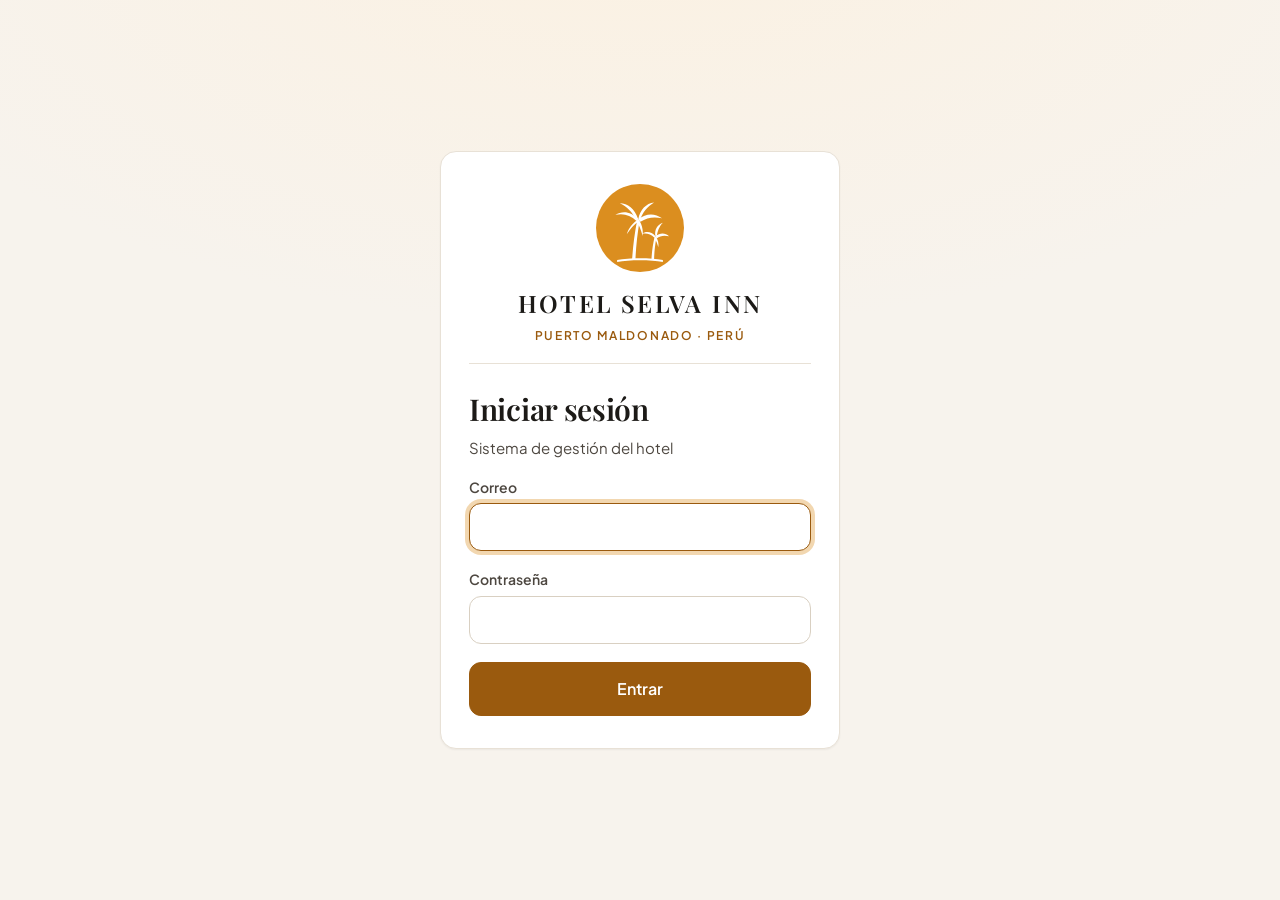
<file: app/ingreso.html>
<!doctype html>
<html lang="es">
<head>
<meta charset="utf-8">
<meta name="viewport" content="width=device-width, initial-scale=1, viewport-fit=cover">
<title>Iniciar sesión · Hotel Selva Inn</title>
<link rel="icon" href="logo.svg" type="image/svg+xml">
<meta name="robots" content="noindex">
<link href="https://fonts.googleapis.com/css2?family=Playfair+Display:wght@500;600;700&family=Plus+Jakarta+Sans:wght@400;500;600;700&display=swap" rel="stylesheet">
<link rel="stylesheet" href="estilos.css">
</head>
<body>
<main class="ingreso">
  <form id="fIngreso" class="card ingreso-card" novalidate>
    <div class="marca-grande">
      <img src="logo.svg" alt="" width="88" height="88">
      <b class="marca-nombre">Hotel Selva Inn</b>
      <small class="marca-lugar">Puerto Maldonado · Perú</small>
    </div>
    <div><h1>Iniciar sesión</h1><p class="sub">Sistema de gestión del hotel</p></div>
    <label>Correo<input id="iCorreo" type="email" autocomplete="username" required></label>
    <label>Contraseña<input id="iClave" type="password" autocomplete="current-password" required></label>
    <p id="iError" class="err" role="alert" hidden></p>
    <button class="btn btn-pri btn-lg" type="submit" id="iEntrar">Entrar</button>
  </form>
</main>
<script src="vendor/supabase-2.117.3.js"></script>
<script src="config.js"></script>
<script src="ingreso.js"></script>
</body>
</html>
</file>
<file: app/estilos.css>
/* Hotel Selva Inn · marca de la web del hotel (dorado, Playfair Display + Plus Jakarta Sans), botones grandes */
:root{
  --bg:#f7f3ed; --surface:#ffffff; --surface-2:#fbf8f3; --sunken:#efe9e0;
  --border:#e8e1d6; --border-2:#d9d0c2;
  --text:#1c1a17; --text-2:#4d4740; --text-3:#6e665c;
  --accent:#9a5a0e; --accent-soft:#fbf1e2; --on-accent:#ffffff; --focus:rgba(219,142,31,.35);
  --marca:#db8e1f;
  --ok:#1a7f4b; --ok-soft:#e3f4ea; --dan:#c0352b; --dan-soft:#fbe8e6; --warn:#9a6700; --warn-soft:#fdf3d8;
  --sh-xs:0 1px 2px rgba(0,0,0,.05); --sh-lg:0 20px 50px rgba(0,0,0,.18);
  --sans:'Plus Jakarta Sans',system-ui,-apple-system,'Segoe UI',sans-serif;
  --serif:'Playfair Display',Georgia,'Times New Roman',serif;
  color-scheme:light;
}
@media (prefers-color-scheme: dark){
  :root:not([data-theme="light"]){
    --bg:#12100d; --surface:#1b1814; --surface-2:#211d18; --sunken:#0f0d0b;
    --border:#2e2923; --border-2:#3d362e;
    --text:#f1ece4; --text-2:#c2b8aa; --text-3:#9b9083;
    --accent:#e9a94a; --accent-soft:#2c2112; --on-accent:#141210; --focus:rgba(233,169,74,.35);
    --ok:#5cc98d; --ok-soft:#14291d; --dan:#f08a80; --dan-soft:#331816; --warn:#e3b341; --warn-soft:#2e2510;
    color-scheme:dark;
  }
}
:root[data-theme="dark"]{
  --bg:#12100d; --surface:#1b1814; --surface-2:#211d18; --sunken:#0f0d0b;
  --border:#2e2923; --border-2:#3d362e;
  --text:#f1ece4; --text-2:#c2b8aa; --text-3:#9b9083;
  --accent:#e9a94a; --accent-soft:#2c2112; --on-accent:#141210; --focus:rgba(233,169,74,.35);
  --ok:#5cc98d; --ok-soft:#14291d; --dan:#f08a80; --dan-soft:#331816; --warn:#e3b341; --warn-soft:#2e2510;
  color-scheme:dark;
}
*{box-sizing:border-box;margin:0}
[hidden]{display:none!important}
body{background:var(--bg);color:var(--text);font-family:var(--sans);font-size:15px;line-height:1.45;-webkit-font-smoothing:antialiased;min-height:100vh}
:focus-visible{outline:3px solid var(--accent);outline-offset:2px}
h1{font-family:var(--serif);font-size:30px;font-weight:600;letter-spacing:-.01em}
h2{font-family:var(--serif);font-size:21px;font-weight:600}
.sub{color:var(--text-2);margin-top:6px}

.card{background:var(--surface);border:1px solid var(--border);border-radius:16px;box-shadow:var(--sh-xs)}
.btn{display:inline-flex;align-items:center;justify-content:center;gap:8px;min-height:46px;padding:0 18px;border-radius:12px;border:1px solid var(--border-2);background:var(--surface);color:var(--text);font:600 15px var(--sans);cursor:pointer;white-space:nowrap;transition:background .15s,border-color .15s}
.btn:hover{background:var(--surface-2);border-color:var(--text-3)}
.btn:disabled{opacity:.55;cursor:default}
.btn-pri{background:var(--accent);border-color:var(--accent);color:var(--on-accent)}
.btn-pri:hover{background:var(--accent);filter:brightness(1.08);border-color:var(--accent)}
.btn-lg{min-height:54px;font-size:16px;width:100%}
.btn-sm{min-height:44px;padding:0 14px;font-size:14px}
.btn-icon{display:inline-grid;place-items:center;width:44px;height:44px;border-radius:12px;border:0;background:none;color:var(--text-2);font-size:18px;cursor:pointer}
.btn-icon:hover{background:var(--surface-2);color:var(--text)}

label{display:grid;gap:6px;font-weight:600;font-size:14px;color:var(--text-2)}
input,select{width:100%;height:48px;padding:0 14px;border-radius:12px;border:1px solid var(--border-2);background:var(--surface);color:var(--text);font:400 16px var(--sans)}
input:focus,select:focus{outline:none;border-color:var(--accent);box-shadow:0 0 0 4px var(--focus)}
.check{display:flex;align-items:center;gap:10px;min-height:44px;font-weight:500;color:var(--text)}
.check input{width:22px;height:22px;accent-color:var(--accent)}
.ayuda{font-size:13px;color:var(--text-3);font-weight:400}
.err{color:var(--dan);background:var(--dan-soft);border-radius:10px;padding:10px 12px;font-size:14px}

.marca{display:flex;align-items:center;gap:12px}
.marca img{flex:none}
.marca-nombre{display:block;font-family:var(--serif);font-weight:600;font-size:17px;letter-spacing:.06em;text-transform:uppercase;color:var(--text);white-space:nowrap}
.marca-lugar{display:block;font-size:11px;font-weight:600;letter-spacing:.14em;text-transform:uppercase;color:var(--accent);white-space:nowrap}
.marca-grande{display:grid;justify-items:center;text-align:center;gap:6px;padding-bottom:6px;border-bottom:1px solid var(--border)}
.marca-grande img{margin-bottom:8px}
.marca-grande .marca-nombre{font-size:24px;letter-spacing:.1em}
.marca-grande .marca-lugar{font-size:12px;margin-bottom:12px}

/* Ingreso */
.ingreso{min-height:100vh;display:grid;place-items:center;padding:24px 16px;background:radial-gradient(1200px 600px at 50% -10%,var(--accent-soft),transparent 70%),var(--bg)}
.ingreso-card{width:100%;max-width:400px;padding:32px 28px;display:grid;gap:18px}
.ingreso-card h1{margin-top:6px}

/* Sistema */
.top{position:sticky;top:0;z-index:20;display:flex;align-items:center;gap:20px;min-height:68px;padding:10px 24px;background:var(--surface);border-bottom:1px solid var(--border)}
.nav{display:flex;gap:6px;flex:1}
.nav a{display:inline-flex;align-items:center;min-height:44px;padding:0 14px;border-radius:12px;color:var(--text-2);text-decoration:none;font-weight:500}
.nav a.on{background:var(--accent-soft);color:var(--accent);font-weight:600}
.yo{display:flex;align-items:center;gap:10px}
.yo-txt b{display:block;font-size:14px}
.yo-txt small{display:block;font-size:13px;color:var(--text-3)}
.av{display:inline-grid;place-items:center;width:36px;height:36px;border-radius:50%;background:var(--accent-soft);color:var(--accent);font-size:13px;font-weight:700;flex:none}
.contenido{max-width:1100px;margin:0 auto;padding:28px 24px 48px}
.cabeza{display:flex;align-items:flex-end;justify-content:space-between;gap:16px;flex-wrap:wrap;margin-bottom:20px}

/* Tabla de usuarios */
.tabla{width:100%;border-collapse:collapse}
.tabla th{text-align:left;font-size:13px;font-weight:600;color:var(--text-3);padding:12px 16px;border-bottom:1px solid var(--border)}
.tabla td{padding:12px 16px;border-bottom:1px solid var(--border);vertical-align:middle}
.tabla tr:last-child td{border-bottom:0}
.tabla td small{display:block;color:var(--text-3);font-size:13px}
.acciones{display:flex;gap:8px;justify-content:flex-end;flex-wrap:wrap}
.pill{display:inline-flex;align-items:center;height:28px;padding:0 10px;border-radius:999px;font-size:13px;font-weight:600;white-space:nowrap}
.r-admin{background:var(--accent-soft);color:var(--accent)}
.r-recepcion{background:var(--ok-soft);color:var(--ok)}
.r-dueno{background:var(--warn-soft);color:var(--warn)}
.e-on{background:var(--ok-soft);color:var(--ok)}
.e-off{background:var(--sunken);color:var(--text-3)}
.vacio{padding:32px;text-align:center;color:var(--text-2)}
.bienvenida{padding:28px}
.bienvenida p{color:var(--text-2);margin-top:8px}

/* Ventana */
.velo{position:fixed;inset:0;z-index:50;background:rgba(0,0,0,.4);display:grid;place-items:center;padding:16px}
.modal{width:100%;max-width:480px;max-height:calc(100vh - 32px);overflow:auto;box-shadow:var(--sh-lg)}
.m-head{display:flex;align-items:center;justify-content:space-between;padding:18px 20px 8px}
.m-body{display:grid;gap:16px;padding:8px 20px 4px}
#mError{margin:12px 20px 0}
.m-foot{display:flex;justify-content:flex-end;gap:10px;padding:18px 20px 20px}

.aviso{position:fixed;left:50%;bottom:24px;transform:translateX(-50%);z-index:60;background:var(--text);color:var(--bg);padding:12px 18px;border-radius:12px;font-weight:500;box-shadow:var(--sh-lg);max-width:calc(100vw - 32px)}

/* Celular */
@media (max-width: 760px){
  .top{flex-wrap:wrap;gap:10px;padding:10px 16px}
  .nav{order:3;flex-basis:100%;overflow-x:auto}
  .yo{margin-left:auto}
  .yo-txt{display:none}
  .contenido{padding:20px 16px 40px}
  h1{font-size:22px}
  .tabla thead{display:none}
  .tabla,.tabla tbody,.tabla tr,.tabla td{display:block;width:100%}
  .tabla tr{padding:12px 16px;border-bottom:1px solid var(--border)}
  .tabla tr:last-child{border-bottom:0}
  .tabla td{border:0;padding:4px 0}
  .tabla td.c-pill{display:inline-block;width:auto;margin:4px 6px 4px 0}
  .tabla td.c-ing::before{content:'Último ingreso: ';color:var(--text-3)}
  .acciones{justify-content:flex-start;padding-top:8px}
  .m-foot .btn{flex:1}
}
.sr{position:absolute;width:1px;height:1px;overflow:hidden;clip:rect(0 0 0 0);white-space:nowrap}

/* Mapa de módulos (Inicio) */
.modulos{display:grid;grid-template-columns:repeat(auto-fill,minmax(240px,1fr));gap:14px;margin-top:16px}
.modulo{display:grid;gap:6px;align-content:start;padding:18px;min-height:132px;color:var(--text);text-decoration:none;transition:border-color .15s,box-shadow .15s}
.modulo:hover{border-color:var(--accent);box-shadow:0 0 0 3px var(--focus)}
.modulo .pill{justify-self:start;margin-bottom:4px}
.modulo b{font-size:16px}
@media (max-width: 760px){.modulos{grid-template-columns:1fr}.modulo{min-height:0}}

/* Botón de peligro (eliminar) */
.btn-peligro{background:var(--dan);border-color:var(--dan);color:#fff}
.btn-peligro:hover{background:var(--dan);filter:brightness(1.08);border-color:var(--dan)}
#mCuerpo .btn-peligro{justify-self:start;background:var(--surface);color:var(--dan);border-color:var(--dan)}

/* Estados de habitación (mismos tonos que el prototipo) */
:root{--occ:#1d4ed8;--occ-s:#e0e9ff;--res:#6941c6;--res-s:#f4ebff;--libre:#067647;--libre-s:#dcfae6;--lleno:#b42318;--lleno-s:#fee4e2}
:root[data-theme="dark"]{--occ:#84a9ff;--occ-s:#172446;--res:#b9a4ff;--res-s:#241b42;--libre:#47cd89;--libre-s:#0f2b1d;--lleno:#ff8a80;--lleno-s:#3a1512}
@media (prefers-color-scheme: dark){:root:not([data-theme="light"]){--occ:#84a9ff;--occ-s:#172446;--res:#b9a4ff;--res-s:#241b42;--libre:#47cd89;--libre-s:#0f2b1d;--lleno:#ff8a80;--lleno-s:#3a1512}}
.p-lleno{background:var(--lleno);color:#fff}
.p-lleno-txt{color:var(--lleno)}
.chip{display:inline-flex;align-items:center;height:28px;padding:0 10px;border-radius:999px;background:var(--sunken);color:var(--text-2);font-size:13px;font-weight:500;white-space:nowrap}

/* Inicio: ocupación por piso */
.ocupacion{padding:22px 24px;margin-top:16px}
.op-cab{display:flex;justify-content:space-between;align-items:flex-start;gap:12px;flex-wrap:wrap;margin-bottom:8px}
.op-lista{list-style:none;padding:0;margin:0}
.op-lista li{display:flex;justify-content:space-between;align-items:center;gap:16px;padding:14px 0;border-top:1px solid var(--border)}
.op-lista li.lleno .op-l b{color:var(--lleno)}
.op-l{display:grid;gap:4px;min-width:0}
.op-l b{font-size:16px}
.op-tipos{display:flex;flex-wrap:wrap;gap:6px;margin-top:4px}
.op-r{display:grid;justify-items:end;gap:8px;flex:none}
.barra{display:block;width:140px;height:8px;border-radius:99px;background:var(--sunken);overflow:hidden}
.barra i{display:block;height:100%;background:var(--occ);border-radius:99px}
.lleno .barra i{background:var(--lleno)}

/* Ajustes */
.tabs{display:flex;gap:6px;padding:6px;background:var(--sunken);border-radius:14px;margin-bottom:16px;overflow-x:auto}
.tabs button{flex:1 0 auto;min-height:44px;padding:0 16px;border:0;border-radius:10px;background:none;color:var(--text-2);font:600 14px var(--sans);cursor:pointer;white-space:nowrap}
.tabs button[aria-selected="true"]{background:var(--surface);color:var(--accent);box-shadow:var(--sh-xs)}
.aj-form{display:grid;gap:16px}
.aj-sec{padding:22px 24px;display:grid;gap:14px}
.aj-sec.angosto{max-width:520px}
.aj-sec h2{margin-bottom:-6px}
.grid2{display:grid;grid-template-columns:1fr 1fr;gap:14px}
.grid3{display:grid;grid-template-columns:repeat(3,1fr);gap:14px}
.grid2 .ancho{grid-column:1/-1}
.aj-pie{display:flex;justify-content:flex-end}
.aj-barra{display:flex;justify-content:space-between;align-items:center;gap:12px;flex-wrap:wrap;margin-bottom:14px}
.resumen{display:flex;flex-wrap:wrap;gap:8px 18px;color:var(--text-2);font-size:14px}
.resumen b{color:var(--text);font-size:16px}
.chip-clave{display:flex;align-items:center;gap:8px;flex-wrap:wrap}
.candado{max-width:460px;padding:24px;display:grid;gap:14px}

/* Pisos */
.piso{padding:20px 22px;margin-bottom:14px;display:grid;gap:12px}
.piso.lleno{border-color:var(--lleno);box-shadow:0 0 0 1px var(--lleno)}
.piso-cab{display:flex;justify-content:space-between;align-items:flex-start;gap:12px}
.piso-cab .ayuda{margin-top:4px}
.habs{display:grid;grid-template-columns:repeat(auto-fill,minmax(132px,1fr));gap:10px}
.hab{display:grid;gap:2px;text-align:left;min-height:84px;padding:10px 12px;border-radius:12px;border:1px solid var(--s,var(--border));background:var(--ss,var(--surface));color:var(--text);font:inherit;cursor:pointer;transition:box-shadow .15s}
.hab:hover{box-shadow:0 0 0 3px var(--focus)}
.hab b{font-size:18px}
.hab span{font-size:13px;color:var(--text-2)}
.hab i{font-style:normal;font-size:12px;font-weight:600;color:var(--s,var(--text-3))}
.h-libre{--s:var(--libre);--ss:var(--libre-s)}
.h-occ{--s:var(--occ);--ss:var(--occ-s)}
.h-res{--s:var(--res);--ss:var(--res-s)}
.h-fuera{--s:var(--text-3);--ss:var(--sunken)}

/* Tabla de tipos en celular */
@media (max-width: 760px){
  .grid2,.grid3{grid-template-columns:1fr}
  .aj-sec,.ocupacion,.piso{padding:18px 16px}
  .op-lista li{flex-direction:column;align-items:flex-start}
  .op-r{justify-items:start}
  .tabla td.c-dato{display:inline-block;width:auto;margin-right:14px}
  .tabla td.c-dato::before{content:attr(data-l) ': ';color:var(--text-3)}
  .habs{grid-template-columns:repeat(auto-fill,minmax(104px,1fr))}
  .aj-pie .btn{width:100%}
}

/* ===== Módulos de operación ===== */
.nav{overflow-x:auto;scrollbar-width:none}
.nav::-webkit-scrollbar{display:none}
.nav a{white-space:nowrap}
.botones{display:flex;gap:8px;flex-wrap:wrap}
a.btn{text-decoration:none}
.volver{display:inline-flex;align-items:center;min-height:44px;color:var(--text-2);text-decoration:none;font-weight:500;margin-bottom:4px}
.t-dan{color:var(--lleno);font-style:normal;font-weight:600}
.btn-peligro-borde{color:var(--dan);border-color:var(--dan)}
:root{--sale:#c4320a;--sale-s:#fff0e8;--limp:#b54708;--limp-s:#fef6e7;--conf:#6941c6;--conf-s:#f4ebff}
:root[data-theme="dark"]{--sale:#ff8a5b;--sale-s:#33190d;--limp:#fdb022;--limp-s:#2f2410;--conf:#b9a4ff;--conf-s:#241b42}
@media (prefers-color-scheme: dark){:root:not([data-theme="light"]){--sale:#ff8a5b;--sale-s:#33190d;--limp:#fdb022;--limp-s:#2f2410;--conf:#b9a4ff;--conf-s:#241b42}}
.h-sale{--s:var(--sale);--ss:var(--sale-s)}
.h-limpia{--s:var(--limp);--ss:var(--limp-s)}
.r-res{background:var(--res-s);color:var(--res)}
.r-conf{background:var(--conf-s);color:var(--conf)}
.r-occ{background:var(--occ-s);color:var(--occ)}
.r-anul{background:var(--lleno-s);color:var(--lleno)}
.hab .hab-cli{font-weight:600;color:var(--text);white-space:nowrap;overflow:hidden;text-overflow:ellipsis}

.kpis{display:grid;grid-template-columns:repeat(auto-fit,minmax(150px,1fr));gap:12px;margin-bottom:16px}
.kpi{padding:16px 18px;display:grid;gap:4px;border-left:4px solid var(--s,var(--border))}
.kpi b{font-size:22px;font-variant-numeric:tabular-nums}
.kpi span{color:var(--text-2);font-size:14px}

.filtros{display:flex;flex-wrap:wrap;gap:10px;align-items:center;margin-bottom:14px}
.filtros input[type=search]{flex:1 1 220px;width:auto}
.filtros input[type=date],.filtros select{width:auto}
.segm{display:flex;gap:4px;padding:4px;background:var(--sunken);border-radius:12px;overflow-x:auto;max-width:100%}
.segm button{min-height:40px;padding:0 14px;border:0;border-radius:9px;background:none;color:var(--text-2);font:600 14px var(--sans);cursor:pointer;white-space:nowrap}
.segm button[aria-pressed="true"]{background:var(--surface);color:var(--accent);box-shadow:var(--sh-xs)}
.fila-link{cursor:pointer}
.fila-link:hover td{background:var(--surface-2)}
.fila-link:focus-visible{outline:3px solid var(--accent);outline-offset:-3px}

/* Nueva reserva */
.nr{display:grid;grid-template-columns:1fr 1.3fr 1fr;gap:14px;align-items:start}
.nr-col{padding:20px;display:grid;gap:12px}
.nr-res{display:grid;gap:6px}
.nr-op{display:grid;gap:2px;text-align:left;min-height:52px;padding:8px 12px;border:1px solid var(--border);border-radius:10px;background:var(--surface);font:inherit;color:var(--text);cursor:pointer}
.nr-op:hover{border-color:var(--accent)}
.nr-op span{font-size:13px;color:var(--text-2)}
.nr-elegido{display:grid;gap:2px;padding:12px;border-radius:12px;background:var(--accent-soft);border:1px solid var(--accent)}
.nr-elegido.malo{background:var(--lleno-s);border-color:var(--lleno)}
.nr-elegido span{font-size:13px;color:var(--text-2)}
.nr-cli{display:grid;gap:12px}
.habs-sel .hab.elegida{box-shadow:0 0 0 3px var(--accent);border-color:var(--accent)}
.nr-lineas{list-style:none;padding:0;margin:0;display:grid;gap:8px}
.nr-lineas li{display:grid;grid-template-columns:1fr auto auto;gap:10px;align-items:center;padding-bottom:8px;border-bottom:1px solid var(--border)}
.nr-lineas li div{display:grid}
.nr-lineas li span{font-size:13px;color:var(--text-2)}
.nr-precio{width:90px;height:40px}
.nr-total{display:flex;justify-content:space-between;align-items:center;font-size:18px;padding:6px 0}
.nr-total b{font-size:22px}

/* Ficha de la reserva */
.acciones-res{display:flex;flex-wrap:wrap;gap:8px;align-items:center;margin-bottom:16px}
.det-grid{display:grid;grid-template-columns:1.2fr 1fr;gap:14px;align-items:start;margin-bottom:16px}
.det-grid > section:last-child{grid-column:1/-1}
.cuenta,.pagos,.datos{list-style:none;padding:0;margin:0}
.cuenta li,.datos li{display:flex;justify-content:space-between;gap:12px;align-items:center;padding:9px 0;border-bottom:1px solid var(--border)}
.cuenta li span small,.cuenta li small{display:block;font-size:12px;color:var(--text-3)}
.cuenta li.total{font-size:17px;border-bottom:2px solid var(--text)}
.cuenta li.saldo.debe b,.cuenta li.saldo.debe span{color:var(--lleno);font-weight:700}
.cuenta li.saldo.ok b{color:var(--libre)}
.cuenta li.tachado span,.cuenta li.tachado b{text-decoration:line-through;color:var(--text-3)}
.cuenta .btn-icon{width:36px;height:36px;font-size:14px}
.datos li span{color:var(--text-3);font-size:14px}
.datos li b{text-align:right}
.pagos li{display:flex;justify-content:space-between;gap:10px;align-items:center;flex-wrap:wrap;padding:10px 0;border-bottom:1px solid var(--border)}
.pagos li small{display:block;font-size:12px;color:var(--text-3)}
.pago-comp{display:flex;gap:8px;align-items:center;flex-wrap:wrap}

/* Limpieza */
.tablero{display:grid;grid-template-columns:repeat(3,1fr);gap:14px;margin-bottom:16px;align-items:start}
.col-limp{padding:18px;display:grid;gap:10px}
.col-limp h2{display:flex;align-items:center;gap:8px}
.tarea{display:grid;gap:10px;padding:12px;border-radius:12px;border:1px solid var(--s);background:var(--ss)}
.tarea > div:first-child{display:grid;gap:2px}
.tarea span{font-size:13px;color:var(--text-2)}

/* Auditoría y reportes */
.audit{list-style:none;padding:0;margin:0}
.audit li{padding:12px 18px;border-bottom:1px solid var(--border)}
.audit li.alerta{background:var(--lleno-s)}
.au-cab{display:flex;flex-wrap:wrap;gap:8px;align-items:center}
.au-cab small{color:var(--text-3);font-size:13px;margin-left:auto}
.audit p{font-size:14px;color:var(--text-2);margin-top:4px;word-break:break-word}
.rep{margin-bottom:14px}
.rep-scroll{overflow-x:auto}
.rep .tabla tr.total td{border-top:2px solid var(--text)}
.fact{margin-top:16px}

@media (max-width: 1000px){
  .nr{grid-template-columns:1fr}
  .det-grid{grid-template-columns:1fr}
  .tablero{grid-template-columns:1fr}
}
@media (max-width: 760px){
  .kpis{grid-template-columns:repeat(2,1fr)}
  .kpi b{font-size:18px}
  .cabeza .botones{width:100%}
  .cabeza .botones .btn{flex:1}
  .rep .tabla thead{display:table-header-group}
  .rep .tabla,.rep .tabla tbody{display:table;width:100%}
  .rep .tabla tr{display:table-row}
  .rep .tabla td{display:table-cell;padding:8px 10px}
  .au-cab small{margin-left:0;width:100%}
}

.cuenta li > span{flex:1;min-width:0}
.cuenta li > b{white-space:nowrap}

/* Menú en dos filas en pantallas grandes */
@media (min-width: 761px){
  .top{flex-wrap:wrap}
  .nav{flex-wrap:wrap;overflow:visible;gap:2px}
  .nav a{min-height:40px;padding:0 10px;font-size:14px}
}
/* Restaurante */
.carta{display:grid;grid-template-columns:repeat(auto-fill,minmax(150px,1fr));gap:8px}
.cant{display:flex;align-items:center;gap:6px}
.cant .btn-icon{width:40px;height:40px;border:1px solid var(--border-2)}
.ok-txt{color:var(--libre)}
/* Timeline */
.tl-mes{margin:-8px 0 12px}
.tl-caja{overflow-x:auto;padding:0}
.tl{border-collapse:separate;border-spacing:0;font-size:13px;min-width:100%}
.tl th,.tl td{border-bottom:1px solid var(--border);border-right:1px solid var(--border);height:44px;min-width:38px;padding:0;text-align:center}
.tl thead th{position:sticky;top:0;background:var(--surface);font-weight:600;color:var(--text-2)}
.tl .tl-hab{position:sticky;left:0;z-index:1;background:var(--surface);min-width:96px;text-align:left;padding:4px 10px;font-weight:700}
.tl .tl-hab small{display:block;font-weight:400;color:var(--text-3);font-size:11px;white-space:nowrap;overflow:hidden;text-overflow:ellipsis;max-width:110px}
.tl th.tl-hoy{background:var(--accent-soft);color:var(--accent)}
.tl th.tl-fin{color:var(--text-3)}
.tl td.tl-fuera{background:var(--sunken)}
.tl td button{width:100%;height:44px;border:0;background:none;cursor:pointer;font:inherit}
.tl td.tl-libre button:hover{background:var(--accent-soft)}
.tl td.tl-r{padding:3px}
.tl td.tl-r button{height:38px;border-radius:8px;border:1px solid var(--s);background:var(--ss);color:var(--text);font-weight:600;white-space:nowrap;overflow:hidden;text-overflow:ellipsis;padding:0 8px;text-align:left}
.leyenda{display:flex;gap:8px;flex-wrap:wrap;margin-top:10px}
.leyenda .chip{background:var(--ss);color:var(--s)}

.det-grid.dos > section:last-child{grid-column:auto}
.tl td.tl-r button{width:0;min-width:100%}
.tl .tl-hab{width:118px;min-width:118px;max-width:118px}
</file>
